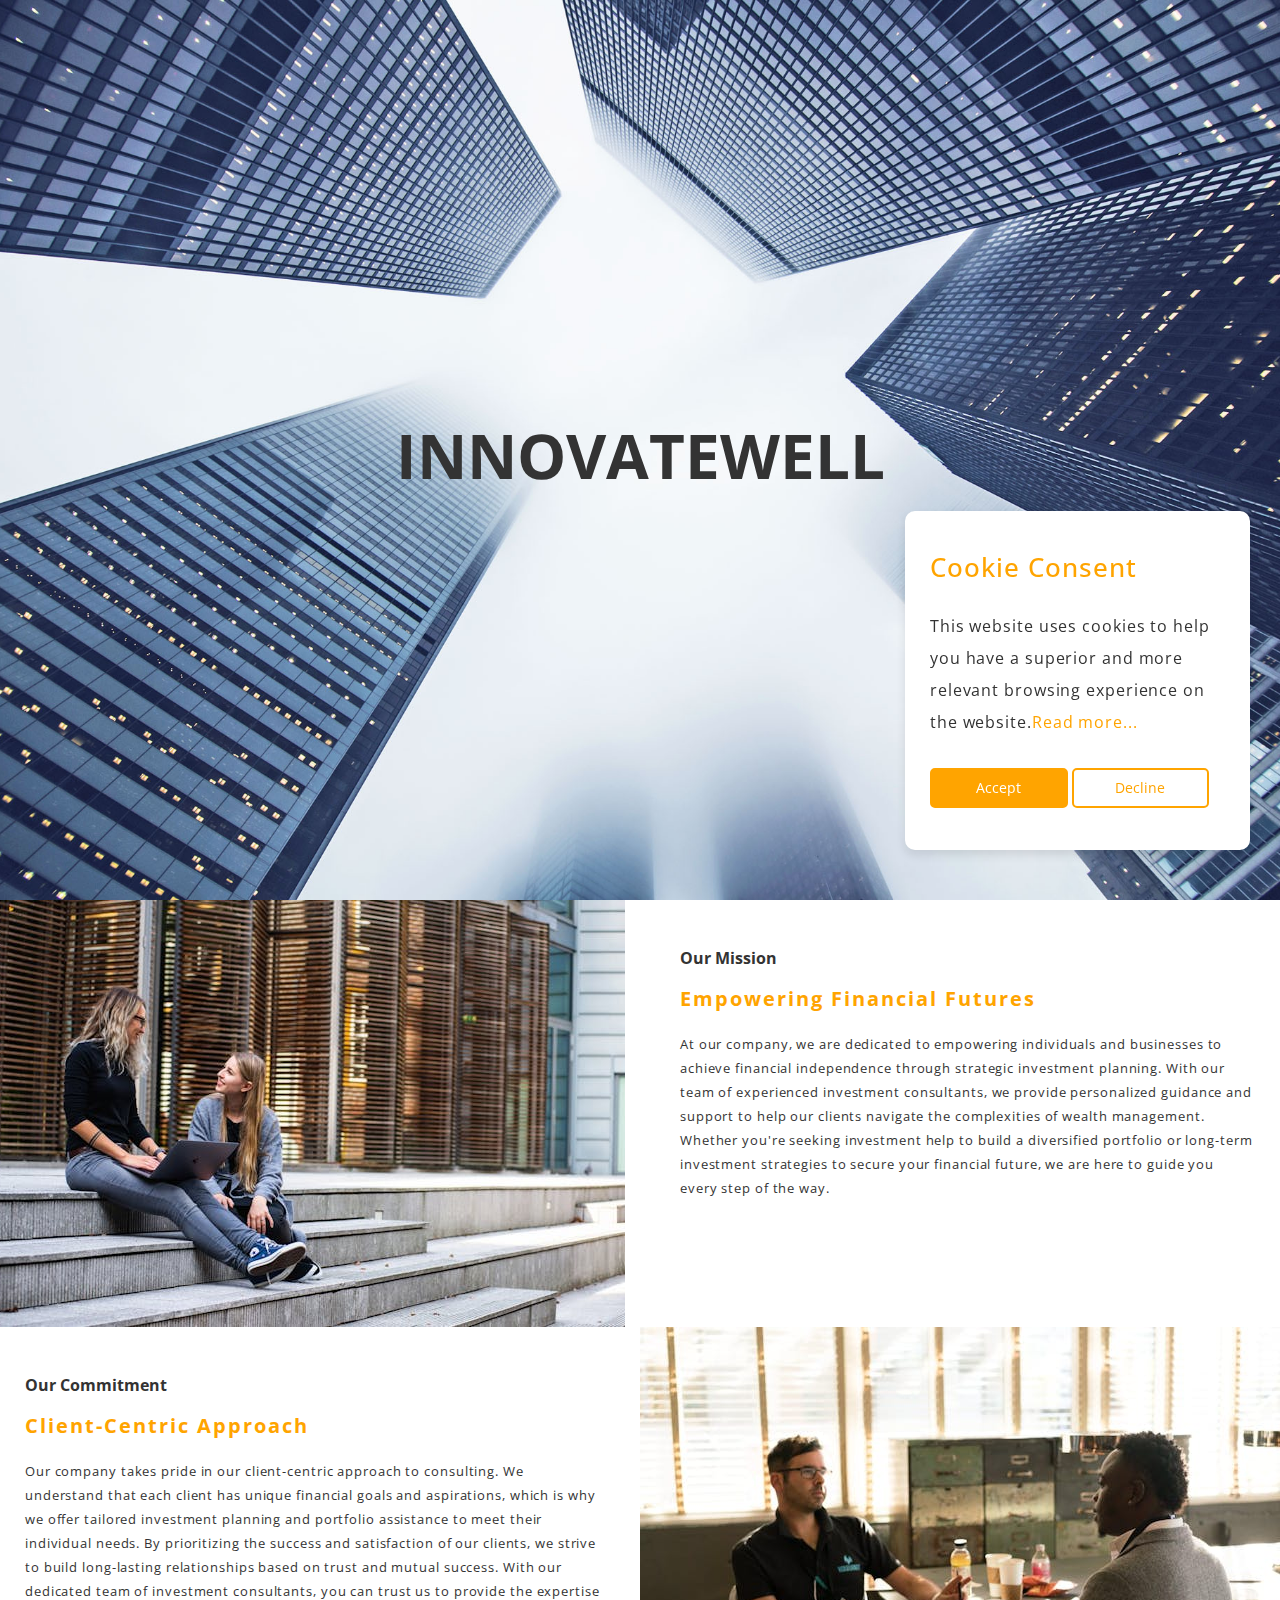
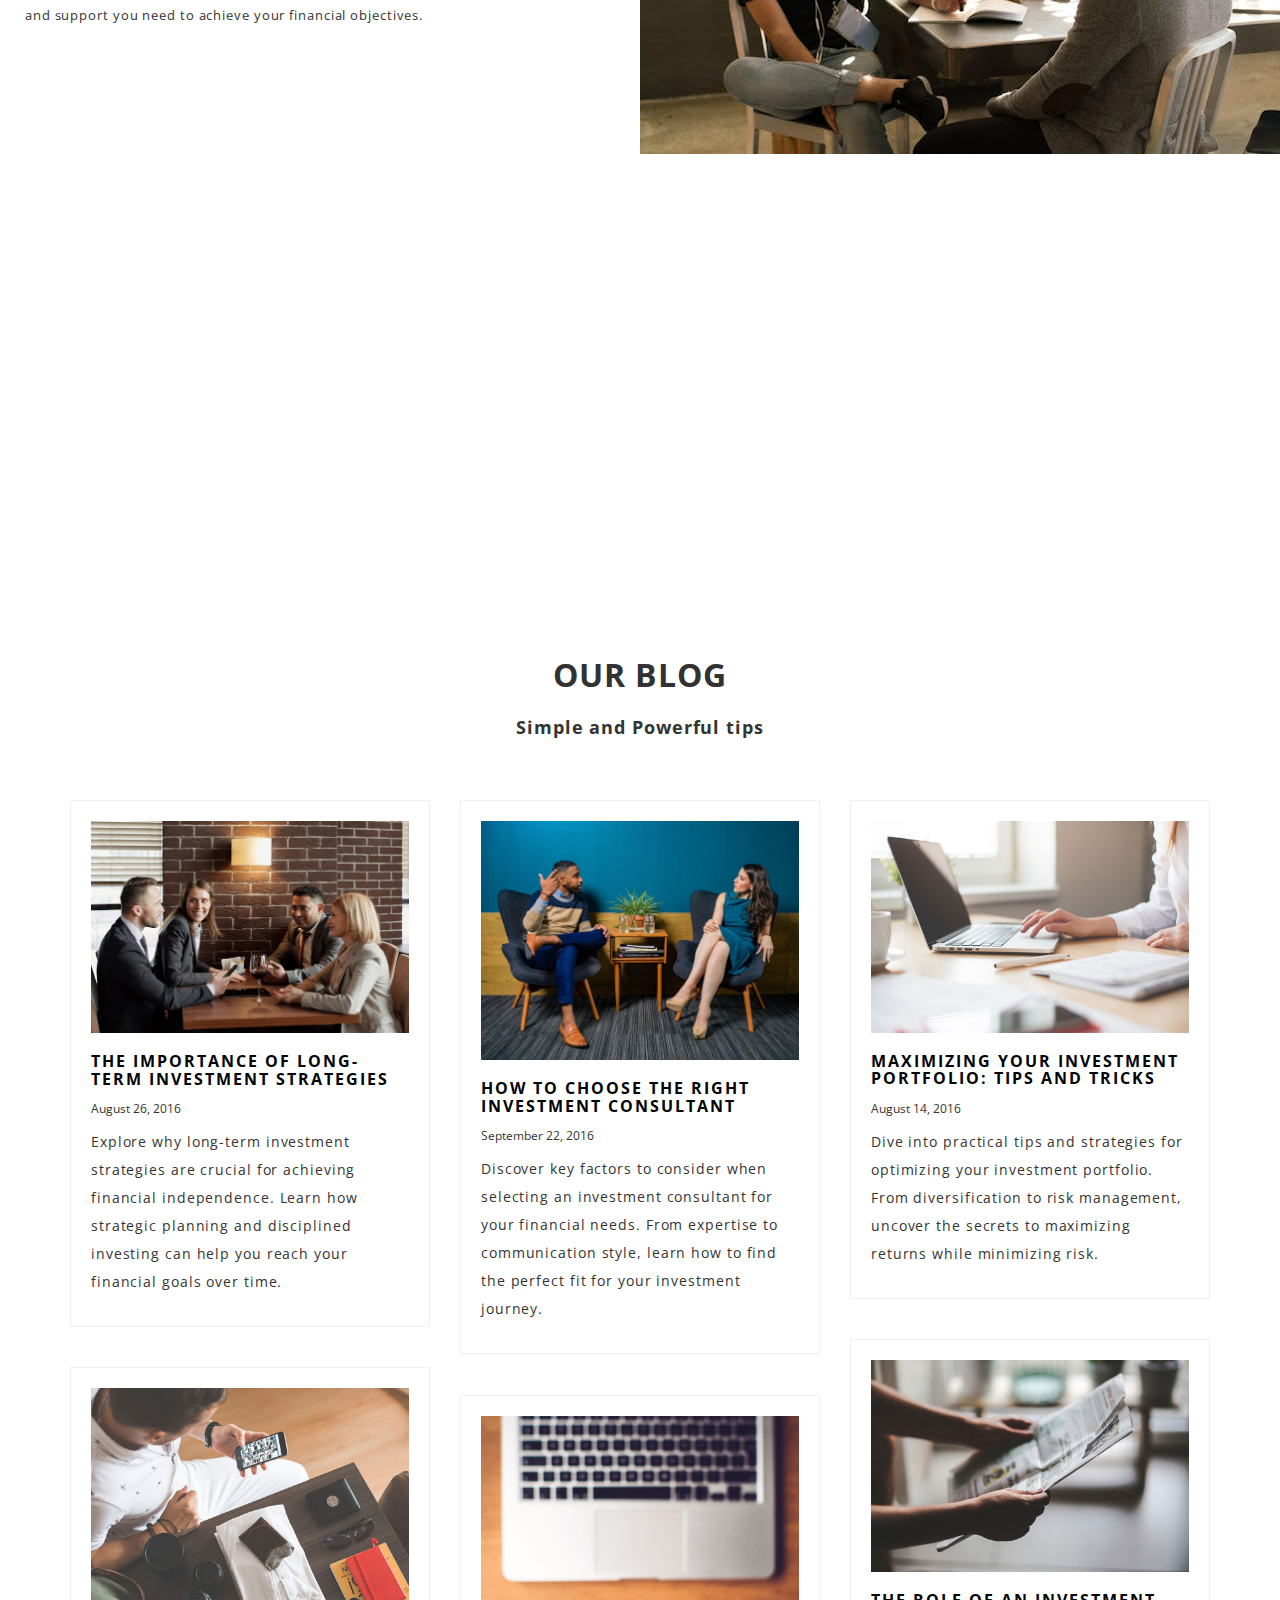
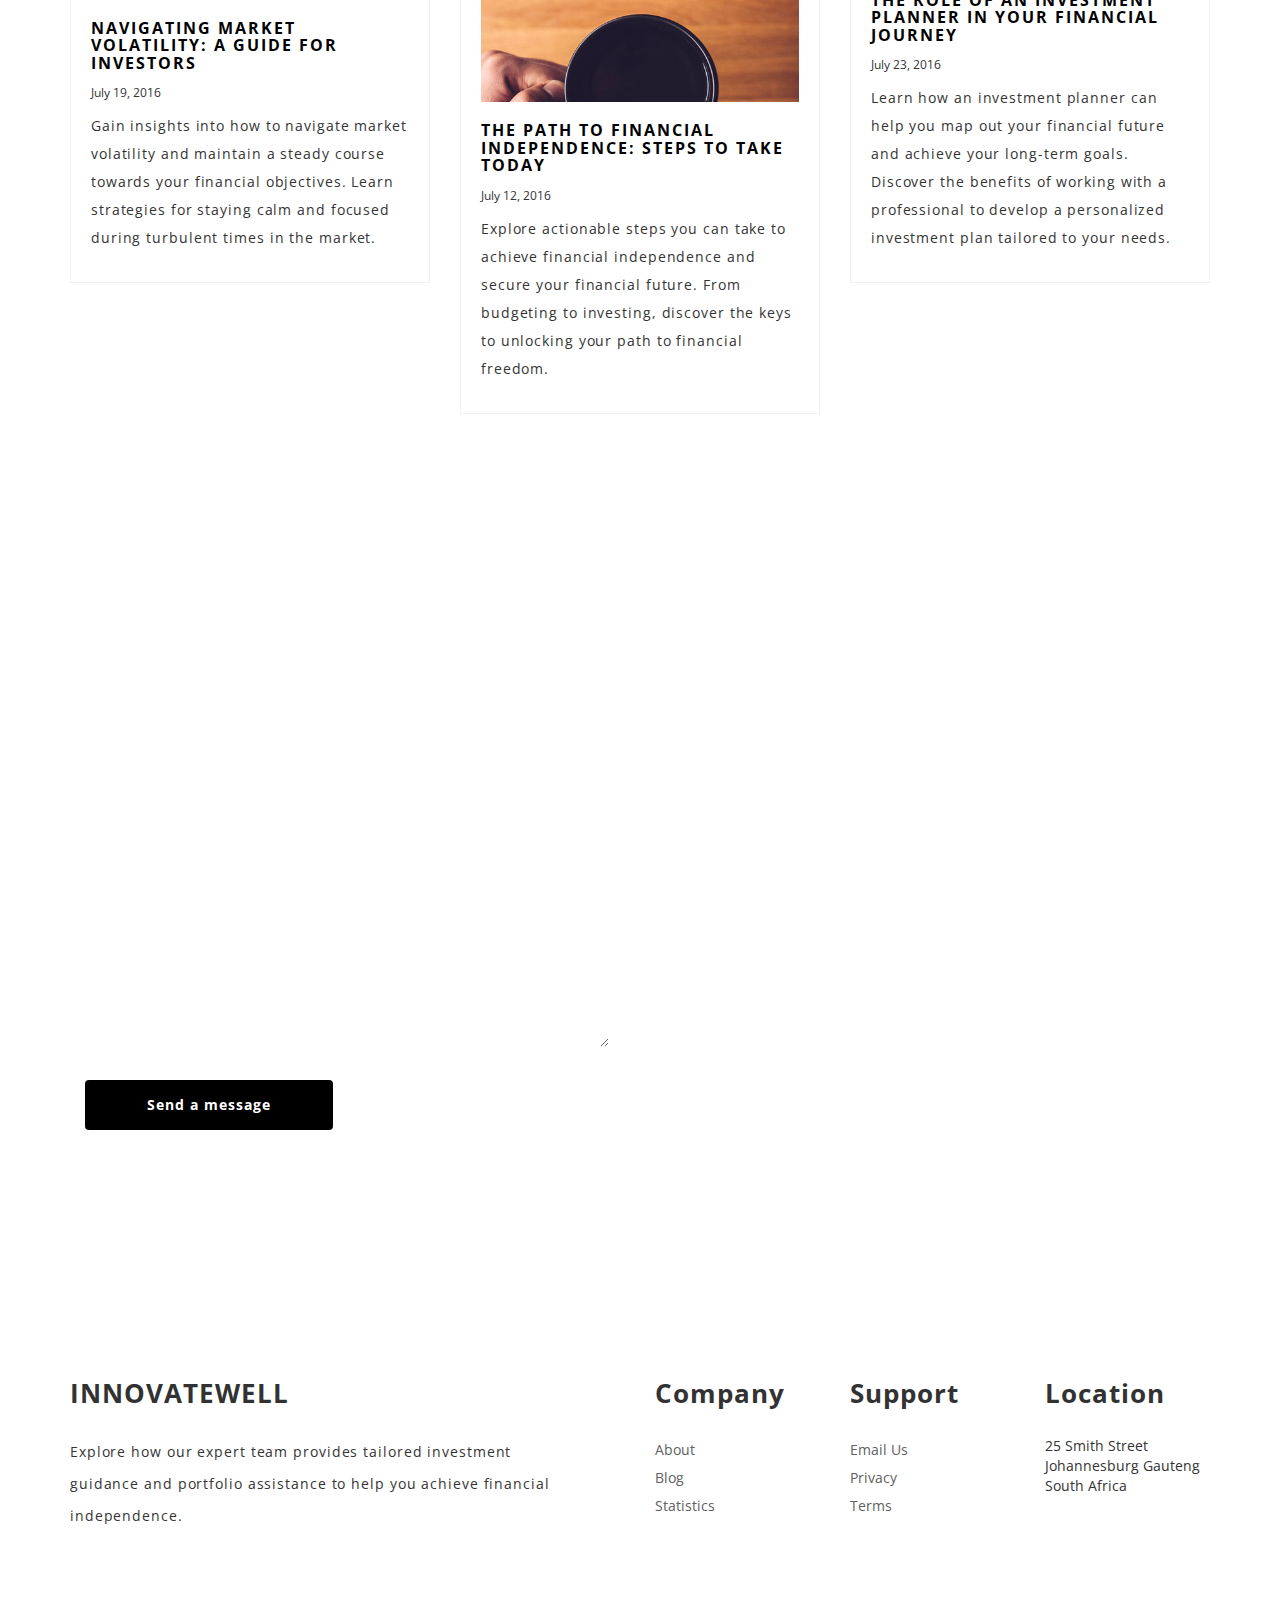
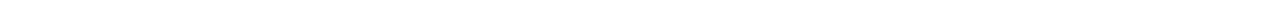
<file: index.html>
<!DOCTYPE html>
<html lang="en">
<head>

	<meta charset="utf-8">
	<title>Innovatewell</title>

	<meta http-equiv="X-UA-Compatible" content="IE=Edge">
	<meta name="viewport" content="width=device-width, initial-scale=1">
	<meta name="keywords" content="">
	<meta name="description" content="">

    <link rel="shortcut icon" href="images/logo.png">

	<link rel="stylesheet" href="css/bootstrap.min.css">
	<link rel="stylesheet" href="css/animate.min.css">
	<link rel="stylesheet" href="css/font-awesome.min.css">
   	<link rel="stylesheet" href="css/owl.theme.css">
	<link rel="stylesheet" href="css/owl.carousel.css">
	<link rel="stylesheet" href="css/style.css">
	<link href='https://fonts.googleapis.com/css?family=Open+Sans:400,700' rel='stylesheet' type='text/css'>
	
</head>
<body data-spy="scroll" data-target=".navbar-collapse" data-offset="50">


<!-- Home section
================================================== -->
<section id="home" class="parallax-section">
	<div class="container">
		<div class="row">

			<div class="col-md-12 col-sm-12">
				<h1 class="wow fadeInDown">INNOVATEWELL</h1>
			</div>

		</div>
	</div>		
</section>


<!-- Navigation section
================================================== -->
<section class="navbar navbar-default navbar-fixed-top sticky-navigation" role="navigation">
	<div class="container">

		<div class="navbar-header">
			<button class="navbar-toggle" data-toggle="collapse" data-target=".navbar-collapse">
				<span class="icon icon-bar"></span>
				<span class="icon icon-bar"></span>
				<span class="icon icon-bar"></span>
			</button>
			<a href="index.html" class="navbar-brand">INNOVATEWELL</a>
		</div>
		<div class="collapse navbar-collapse">
			<ul class="nav navbar-nav navbar-right main-navigation">
				<li><a href="index.html" class="smoothScroll">HOME</a></li>
				<li><a href="#about" class="smoothScroll">ABOUT</a></li>
                <li><a href="#counter" class="smoothScroll">STATISTICS</a></li>
				<li><a href="#blog" class="smoothScroll">BLOG</a></li>
				<li><a href="#contact" class="smoothScroll">CONTACT</a></li>
			</ul>
		</div>

	</div>
</section>


<!-- about section
================================================== -->
<section id="about" class="paralla-section">
	<div class="container">
		<div class="row">
        
			<div class="col-md-6 col-sm-12">
				<img src="images/about-img-1.jpg" class="img-responsive" alt="about img 1">
			</div>
            
			<div class="col-md-6 col-sm-12">
				<div class="about-des">
					<h4>Our Mission</h4>
					<h3>Empowering Financial Futures</h3>
					<p>At our company, we are dedicated to empowering individuals and businesses to achieve financial independence through strategic investment planning. With our team of experienced investment consultants, we provide personalized guidance and support to help our clients navigate the complexities of wealth management. Whether you're seeking investment help to build a diversified portfolio or long-term investment strategies to secure your financial future, we are here to guide you every step of the way.</p>
				</div>
			</div>

		</div>
        
        <div class="row">
			
			<div class="col-md-6 col-sm-12">
				<div class="about-des">
					<h4>Our Commitment</h4>
					<h3>Client-Centric Approach</h3>
					<p>Our company takes pride in our client-centric approach to consulting. We understand that each client has unique financial goals and aspirations, which is why we offer tailored investment planning and portfolio assistance to meet their individual needs. By prioritizing the success and satisfaction of our clients, we strive to build long-lasting relationships based on trust and mutual success. With our dedicated team of investment consultants, you can trust us to provide the expertise and support you need to achieve your financial objectives.</p>
				</div>
			</div>
            
            <div class="col-md-6 col-sm-12">
				<img src="images/about-img-2.jpg" class="img-responsive" alt="about img 2">
			</div>

		</div>
	</div>
</section>

<!-- Counter section
================================================== -->
<section id="counter" class="paralla-section">
	<div class="container">
		<div class="row">

			<div class="col-md-3 col-sm-3 counter-item">	
				<h3 class="counter-number" data-from="1" data-to="256" data-speed="1000"></h3>
				<span class="counter-text">CUSTOMERS</span>
            </div> 
            <div class="col-md-3 col-sm-3 counter-item">	
				<h3 class="counter-number" data-from="1" data-to="512" data-speed="2000"></h3>
				<span class="counter-text">CONSULTANTS</span>
            </div>   
            <div class="col-md-3 col-sm-3 counter-item">	
				<h3 class="counter-number" data-from="1" data-to="1024" data-speed="3000"></h3>
				<span class="counter-text">AWESOME PROJECTS</span>
            </div> 
             <div class="col-md-3 col-sm-3 counter-item">
				<h3 class="counter-number" data-from="1" data-to="2048" data-speed="4000"></h3>
				<span class="counter-text">DESIGNERS</span>
            </div> 
              

		</div>
	</div>
</section>


<!-- blog section
================================================== -->
<section id="blog" class="paralla-section">
	<div class="container">
		<div class="row">

			<h2>OUR BLOG</h2>
			<h4>Simple and Powerful tips</h4>

			<div class="blog-masonry masonry-true">

				<div class="post-masonry col-md-4 col-sm-6 wow fadeInUp">
					<div class="blog-wrapper">
						<img src="images/blog-img-1.jpg" class="img-responsive" alt="blog img">
						<h3><a href="#">THE IMPORTANCE OF LONG-TERM INVESTMENT STRATEGIES</a></h3>
						<small>August 26, 2016</small>
						<p>Explore why long-term investment strategies are crucial for achieving financial independence. Learn how strategic planning and disciplined investing can help you reach your financial goals over time.</p>
					</div>
				</div>
				<div class="post-masonry col-md-4 col-sm-6 wow fadeInUp" data-wow-delay="0.2s">
					<div class="blog-wrapper">
						<img src="images/blog-img-2.jpg" class="img-responsive" alt="blog img">
						<h3><a href="#">HOW TO CHOOSE THE RIGHT INVESTMENT CONSULTANT</a></h3>
						<small>September 22, 2016</small>
						<p>Discover key factors to consider when selecting an investment consultant for your financial needs. From expertise to communication style, learn how to find the perfect fit for your investment journey.</p>
					</div>
				</div>
				<div class="post-masonry col-md-4 col-sm-6 wow fadeInUp" data-wow-delay="0.4s">
					<div class="blog-wrapper">
						<img src="images/blog-img-3.jpg" class="img-responsive" alt="blog img">
						<h3><a href="#">MAXIMIZING YOUR INVESTMENT PORTFOLIO: TIPS AND TRICKS</a></h3>
						<small>August 14, 2016</small>
						<p>Dive into practical tips and strategies for optimizing your investment portfolio. From diversification to risk management, uncover the secrets to maximizing returns while minimizing risk.</p>
					</div>
				</div>
				<div class="post-masonry col-md-4 col-sm-6 wow fadeInUp" data-wow-delay="0.6s">
					<div class="blog-wrapper">
						<img src="images/blog-img-4.jpg" class="img-responsive" alt="blog img">
						<h3><a href="#">THE ROLE OF AN INVESTMENT PLANNER IN YOUR FINANCIAL JOURNEY</a></h3>
						<small>July 23, 2016</small>
						<p>Learn how an investment planner can help you map out your financial future and achieve your long-term goals. Discover the benefits of working with a professional to develop a personalized investment plan tailored to your needs.</p>
					</div>
				</div>
				<div class="post-masonry col-md-4 col-sm-6 wow fadeInUp" data-wow-delay="0.8s">
					<div class="blog-wrapper">
						<img src="images/blog-img-5.jpg" class="img-responsive" alt="blog img">
						<h3><a href="#">NAVIGATING MARKET VOLATILITY: A GUIDE FOR INVESTORS</a></h3>
						<small>July 19, 2016</small>
						<p>Gain insights into how to navigate market volatility and maintain a steady course towards your financial objectives. Learn strategies for staying calm and focused during turbulent times in the market.</p>
					</div>
				</div>
				<div class="post-masonry col-md-4 col-sm-6 wow fadeInUp" data-wow-delay="1.0s">
					<div class="blog-wrapper">
						<img src="images/blog-img-6.jpg" class="img-responsive" alt="blog img">
						<h3><a href="#">THE PATH TO FINANCIAL INDEPENDENCE: STEPS TO TAKE TODAY</a></h3>
						<small>July 12, 2016</small>
						<p>Explore actionable steps you can take to achieve financial independence and secure your financial future. From budgeting to investing, discover the keys to unlocking your path to financial freedom.</p>
					</div>
				</div>

			</div>

		</div>
	</div>
</section>


<!-- Contact section
================================================== -->
<section id="contact" class="parallax-section">
	<div class="container">
		<div class="row">

			<!-- Contact form section
			================================================== -->
			<div class="col-md-6 col-sm-6 wow fadeInDown" data-wow-delay="0.6s">
				<form action="#" method="post">
					<div class="col-md-12 col-sm-12">
						<input type="text" class="form-control" placeholder="Name" name="name" id="name">
						<input type="email" class="form-control" placeholder="Email" name="email" id="email">
                        <div style="color: red; margin-bottom: 22px;" id="result"></div>
                        <input type="text" class="form-control" placeholder="Subject" name="subject">
                        <textarea name="message" rows="8" class="form-control" id="message" placeholder="Message" message="message"></textarea>
					</div>
					<div class="col-md-6 col-sm-6">
						<input onclick="sendForm()" name="submit" type="submit" class="form-control" id="submit" value="Send a message">
					</div>
				</form>
			</div>

			<!-- Contact detail section
			================================================== -->
			<div style="height: 450px;" class="col-md-6 col-sm-6 wow fadeInUp" data-wow-delay="0.9s">
                <iframe src="https://www.google.com/maps/embed?pb=!1m18!1m12!1m3!1d7224.39486084543!2d28.04697558451313!3d-26.204102796017!2m3!1f0!2f0!3f0!3m2!1i1024!2i768!4f13.1!3m3!1m2!1s0x1e950c68537e886b%3A0x591626600dfd00f4!2sYour%20Location%2C%20South%20Africa!5e0!3m2!1sen!2sus!4v1679777641801!5m2!1sen!2sus" class="map-iframe" width="100%" height="400" style="border:0; height: 100%;" allowfullscreen="" loading="lazy"></iframe>
			</div>

		</div>
	</div>
</section>


<!-- Footer section
================================================== -->
<footer>
	<div class="container">
		<div class="row">

			<div class="col-md-6 col-sm-6 wow fadeInUp" data-wow-delay="0.3s">
				<h2>INNOVATEWELL</h2>
				<p>Explore how our expert team provides tailored investment guidance and portfolio assistance to help you achieve financial independence.</p>
			</div>
			<div class="link-list col-md-2 col-sm-2 wow fadeInUp" data-wow-delay="0.6s">
				<h2>Company</h2>
				<a href="#">About</a>
                <a href="#">Blog</a>
				<a href="#counter">Statistics</a>
			</div>
			<div class="link-list col-md-2 col-sm-2 wow fadeInUp" data-wow-delay="0.6s">
				<h2>Support</h2>
				<a href="#contact">Email Us</a>
				<a href="privacy-policy.html">Privacy</a>
				<a href="terms-of-use.html">Terms</a>
			</div>
			<div class="col-md-2 col-sm-2 wow fadeInUp" data-wow-delay="0.9s">
				<h2>Location</h2>
				<span>25 Smith Street</span>
				<span>Johannesburg</span>
				<span>Gauteng</span>
				<span>South Africa</span>
			<div>

		</div>
	</div>
</footer>

<!-- Cookie banner -->
<div class="cookie-wrapper show">
    <header>
        <i class="bx bx-cookie"></i>
        <h2>Cookie Consent</h2>
    </header>

    <div class="data">
        <p>This website uses cookies to help you have a superior and more relevant browsing experience on the website.<a href="#">Read more...</a></p>
    </div>

    <div class="buttons">
        <button class="cookie-button" id="acceptBtn">Accept</button>
        <button class="cookie-button" id="declineBtn">Decline</button>
    </div>
</div>
<!-- End Cookie banner -->

<!-- Javascript 
================================================== -->
<script src="js/jquery.js"></script>
<script src="js/bootstrap.min.js"></script>
<script src="js/smoothscroll.js"></script>
<script src="js/jquery.nav.js"></script>
<script src="js/jquery.parallax.js"></script>
<script src="js/owl.carousel.min.js"></script>
<script src="js/isotope.min.js"></script>
<script src="js/wow.min.js"></script>
<script src="js/counter.js"></script>
<script src="js/custom.js"></script>
<script src="js/cookiebanner.js"></script>
<script src="js/contact-form.js"></script>

</body>
</html>
</file>
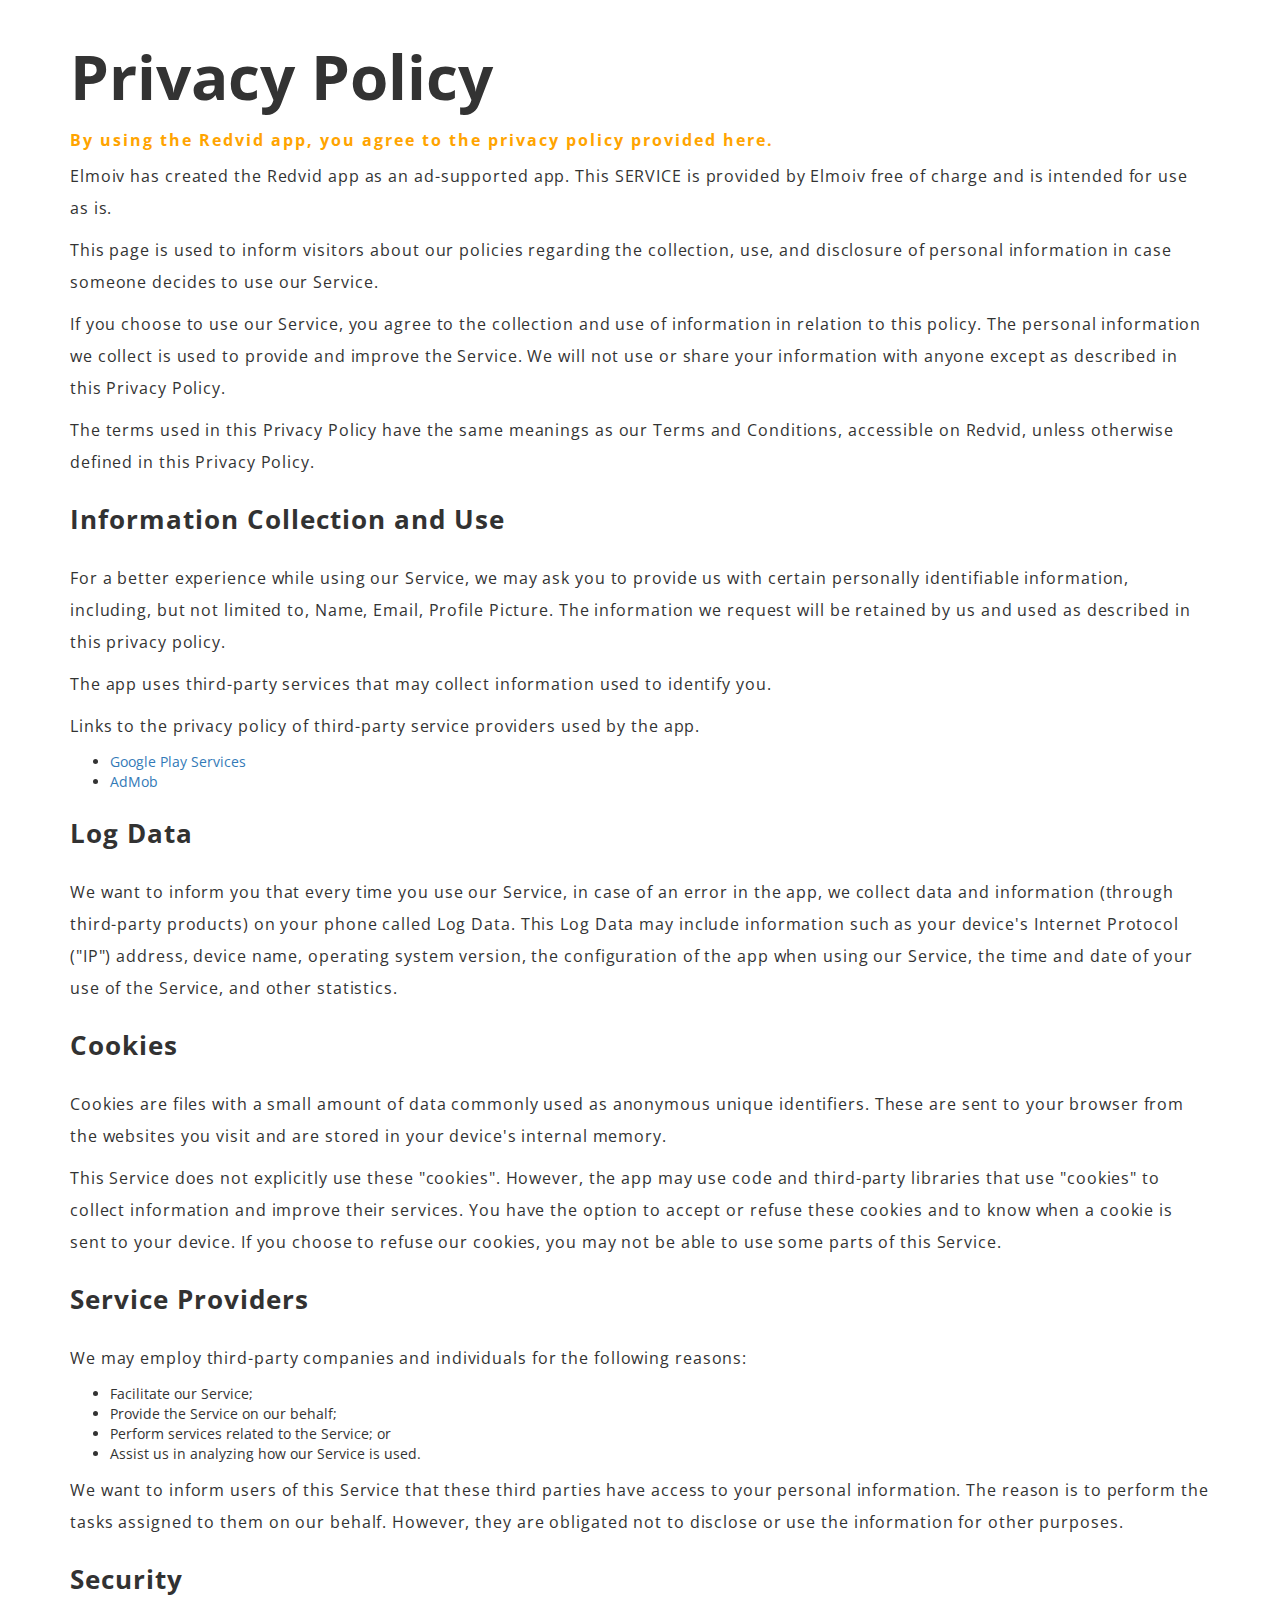
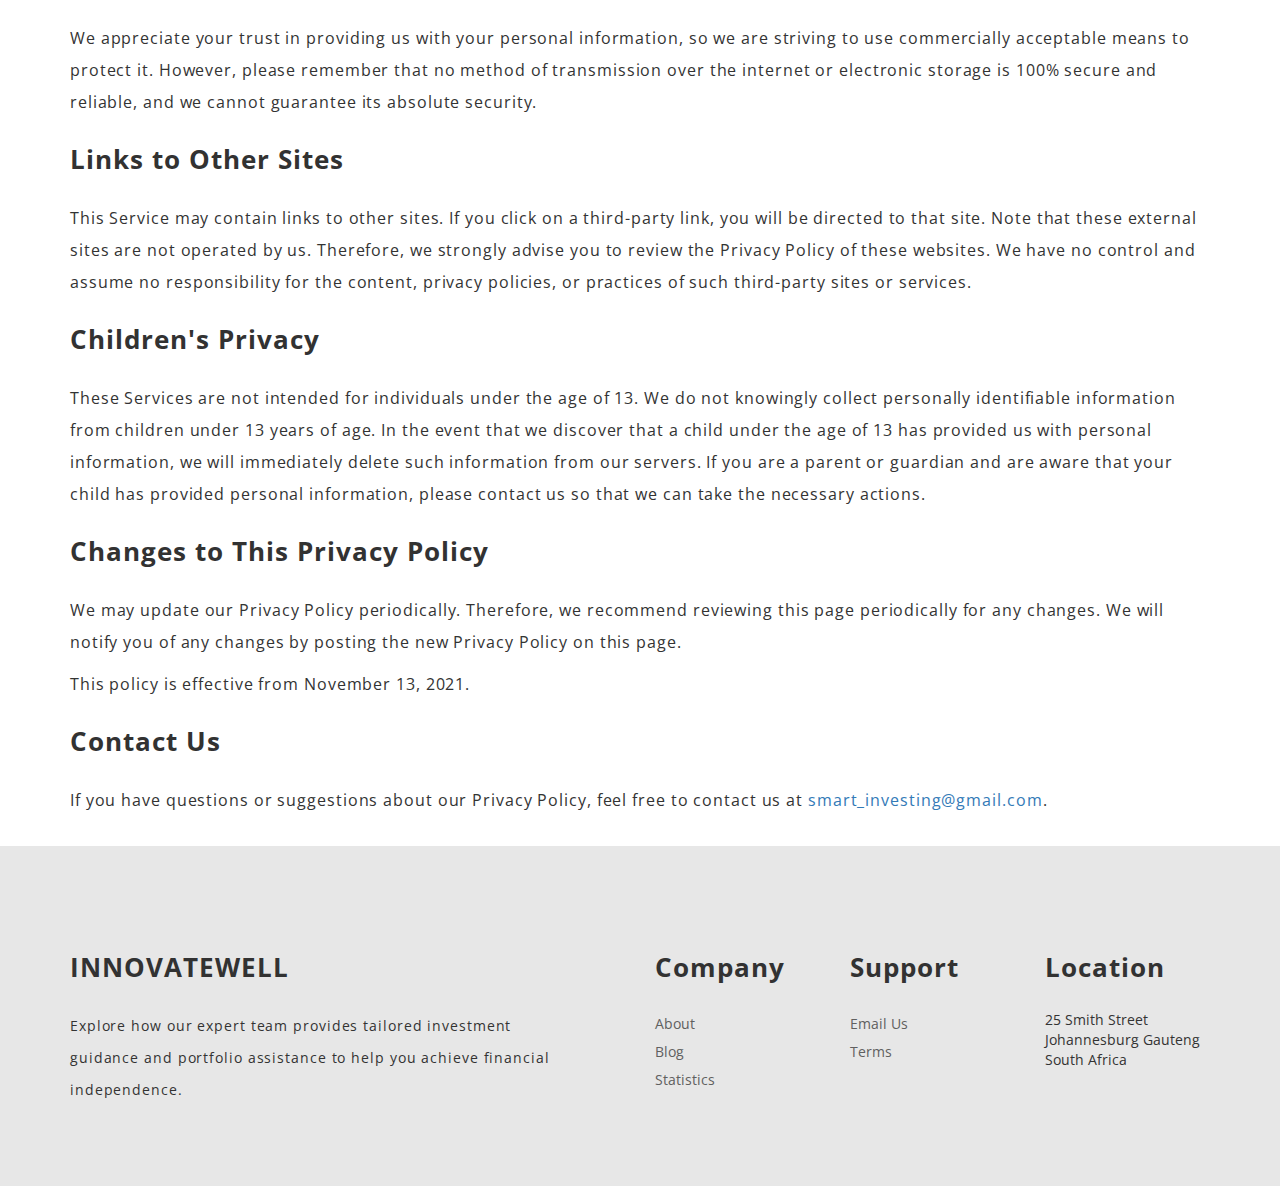
<file: privacy-policy.html>
<!DOCTYPE html>
<html dir="auto" lang="en">
    <head>

        <meta charset="utf-8">
        <title>Innovatewell</title>
    
        <meta http-equiv="X-UA-Compatible" content="IE=Edge">
        <meta name="viewport" content="width=device-width, initial-scale=1">
        <meta name="keywords" content="">
        <meta name="description" content="">

        <link rel="shortcut icon" href="images/logo.png">

    
        <link rel="stylesheet" href="css/bootstrap.min.css">
        <link rel="stylesheet" href="css/animate.min.css">
        <link rel="stylesheet" href="css/font-awesome.min.css">
        <link rel="stylesheet" href="css/owl.theme.css">
        <link rel="stylesheet" href="css/owl.carousel.css">
        <link rel="stylesheet" href="css/style.css">
        <link href='https://fonts.googleapis.com/css?family=Open+Sans:400,700' rel='stylesheet' type='text/css'>
        
    </head>
    <body>
        <!-- Navigation section
        ================================================== -->
        <section class="navbar navbar-default navbar-fixed-top sticky-navigation" role="navigation">
            <div class="container">

                <div class="navbar-header">
                    <button class="navbar-toggle" data-toggle="collapse" data-target=".navbar-collapse">
                        <span class="icon icon-bar"></span>
                        <span class="icon icon-bar"></span>
                        <span class="icon icon-bar"></span>
                    </button>
                    <a href="index.html" class="navbar-brand">INNOVATEWELL</a>
                </div>
                <div class="collapse navbar-collapse">
                    <ul class="nav navbar-nav navbar-right main-navigation">
                        <li><a href="index.html" class="smoothScroll">HOME</a></li>
                        <li><a href="#about" class="smoothScroll">ABOUT</a></li>
                        <li><a href="#testimonial" class="smoothScroll">TESTIMONIALS</a></li>
                        <li><a href="#blog" class="smoothScroll">BLOG</a></li>
                        <li><a href="#contact" class="smoothScroll">CONTACT</a></li>
                    </ul>
                </div>

            </div>
        </section>
        <main>
            <article class="container">
                <div class="page__content" style="padding: 20px 0px;">
                    <h1 class="page__title">Privacy Policy</h1>
                    <h3 id="by-using-the-redvid-app-you-agree-to-the-privacy-policy-given-here">By using the Redvid app, you agree to the privacy policy provided here.</h3>
                    <p>Elmoiv has created the Redvid app as an ad-supported app. This SERVICE is provided by Elmoiv free of charge and is intended for use as is.</p>
                    <p>This page is used to inform visitors about our policies regarding the collection, use, and disclosure of personal information in case someone decides to use our Service.</p>
                    <p>If you choose to use our Service, you agree to the collection and use of information in relation to this policy. The personal information we collect is used to provide and improve the Service. We will not use or share your information with anyone except as described in this Privacy Policy.</p>
                    <p>The terms used in this Privacy Policy have the same meanings as our Terms and Conditions, accessible on Redvid, unless otherwise defined in this Privacy Policy.</p>
                    <h2 id="information-collection-and-use">Information Collection and Use</h2>
                    <p>For a better experience while using our Service, we may ask you to provide us with certain personally identifiable information, including, but not limited to, Name, Email, Profile Picture. The information we request will be retained by us and used as described in this privacy policy.</p>
                    <p>The app uses third-party services that may collect information used to identify you.</p>
                    <p>Links to the privacy policy of third-party service providers used by the app.</p>
                    <ul>
                        <li><a href="https://www.google.com/policies/privacy/">Google Play Services</a></li>
                        <li><a href="https://support.google.com/admob/answer/6128543?hl=en">AdMob</a></li>
                    </ul>
                    <h2 id="log-data">Log Data</h2>
                    <p>We want to inform you that every time you use our Service, in case of an error in the app, we collect data and information (through third-party products) on your phone called Log Data. This Log Data may include information such as your device's Internet Protocol ("IP") address, device name, operating system version, the configuration of the app when using our Service, the time and date of your use of the Service, and other statistics.</p>
                    <h2 id="cookies">Cookies</h2>
                    <p>Cookies are files with a small amount of data commonly used as anonymous unique identifiers. These are sent to your browser from the websites you visit and are stored in your device's internal memory.</p>
                    <p>This Service does not explicitly use these "cookies". However, the app may use code and third-party libraries that use "cookies" to collect information and improve their services. You have the option to accept or refuse these cookies and to know when a cookie is sent to your device. If you choose to refuse our cookies, you may not be able to use some parts of this Service.</p>
                    <h2 id="service-providers">Service Providers</h2>
                    <p>We may employ third-party companies and individuals for the following reasons:</p>
                    <ul>
                        <li>Facilitate our Service;</li>
                        <li>Provide the Service on our behalf;</li>
                        <li>Perform services related to the Service; or</li>
                        <li>Assist us in analyzing how our Service is used.</li>
                    </ul>
                    <p>We want to inform users of this Service that these third parties have access to your personal information. The reason is to perform the tasks assigned to them on our behalf. However, they are obligated not to disclose or use the information for other purposes.</p>
                    <h2 id="security">Security</h2>
                    <p>We appreciate your trust in providing us with your personal information, so we are striving to use commercially acceptable means to protect it. However, please remember that no method of transmission over the internet or electronic storage is 100% secure and reliable, and we cannot guarantee its absolute security.</p>
                    <h2 id="links-to-other-sites">Links to Other Sites</h2>
                    <p>This Service may contain links to other sites. If you click on a third-party link, you will be directed to that site. Note that these external sites are not operated by us. Therefore, we strongly advise you to review the Privacy Policy of these websites. We have no control and assume no responsibility for the content, privacy policies, or practices of such third-party sites or services.</p>
                    <h2 id="childrens-privacy">Children's Privacy</h2>
                    <p>These Services are not intended for individuals under the age of 13. We do not knowingly collect personally identifiable information from children under 13 years of age. In the event that we discover that a child under the age of 13 has provided us with personal information, we will immediately delete such information from our servers. If you are a parent or guardian and are aware that your child has provided personal information, please contact us so that we can take the necessary actions.</p>
                    <h2 id="changes-to-this-privacy-policy">Changes to This Privacy Policy</h2>
                    <p>We may update our Privacy Policy periodically. Therefore, we recommend reviewing this page periodically for any changes. We will notify you of any changes by posting the new Privacy Policy on this page.</p>
                    <p>This policy is effective from November 13, 2021.</p>
                    <h2 id="contact-us">Contact Us</h2>
                    <p>If you have questions or suggestions about our Privacy Policy, feel free to contact us at <a href="mailto:smart_investing@gmail.com">smart_investing@gmail.com</a>.</p>
                </div>
            </article>
        </main>

        <!-- Footer section
        ================================================== -->
        <footer style="background: #e7e7e7;">
            <div class="container">
                <div class="row">

                    <div class="col-md-6 col-sm-6 wow fadeInUp" data-wow-delay="0.3s">
                        <h2>INNOVATEWELL</h2>
                        <p>Explore how our expert team provides tailored investment guidance and portfolio assistance to help you achieve financial independence.</p>
                    </div>
                    <div class="link-list col-md-2 col-sm-2 wow fadeInUp" data-wow-delay="0.6s">
                        <h2>Company</h2>
                        <a href="#">About</a>
                        <a href="#">Blog</a>
                        <a href="#counter">Statistics</a>
                    </div>
                    <div class="link-list col-md-2 col-sm-2 wow fadeInUp" data-wow-delay="0.6s">
                        <h2>Support</h2>
                        <a href="#contact">Email Us</a>
                        <a href="terms-of-use.html">Terms</a>
                    </div>
                    <div class="col-md-2 col-sm-2 wow fadeInUp" data-wow-delay="0.9s">
                        <h2>Location</h2>
                        <span>25 Smith Street</span>
                        <span>Johannesburg</span>
                        <span>Gauteng</span>
                        <span>South Africa</span>
                    <div>

                </div>
            </div>
        </footer>

        <!-- Javascript 
        ================================================== -->
        <script src="js/jquery.js"></script>
        <script src="js/bootstrap.min.js"></script>
        <script src="js/smoothscroll.js"></script>
        <script src="js/jquery.nav.js"></script>
        <script src="js/jquery.parallax.js"></script>
        <script src="js/owl.carousel.min.js"></script>
        <script src="js/isotope.min.js"></script>
        <script src="js/wow.min.js"></script>
        <script src="js/counter.js"></script>
        <script src="js/custom.js"></script>
        <script src="js/cookiebanner.js"></script>
        <script src="js/contact-form.js"></script>
    </body>
</html>
</file>
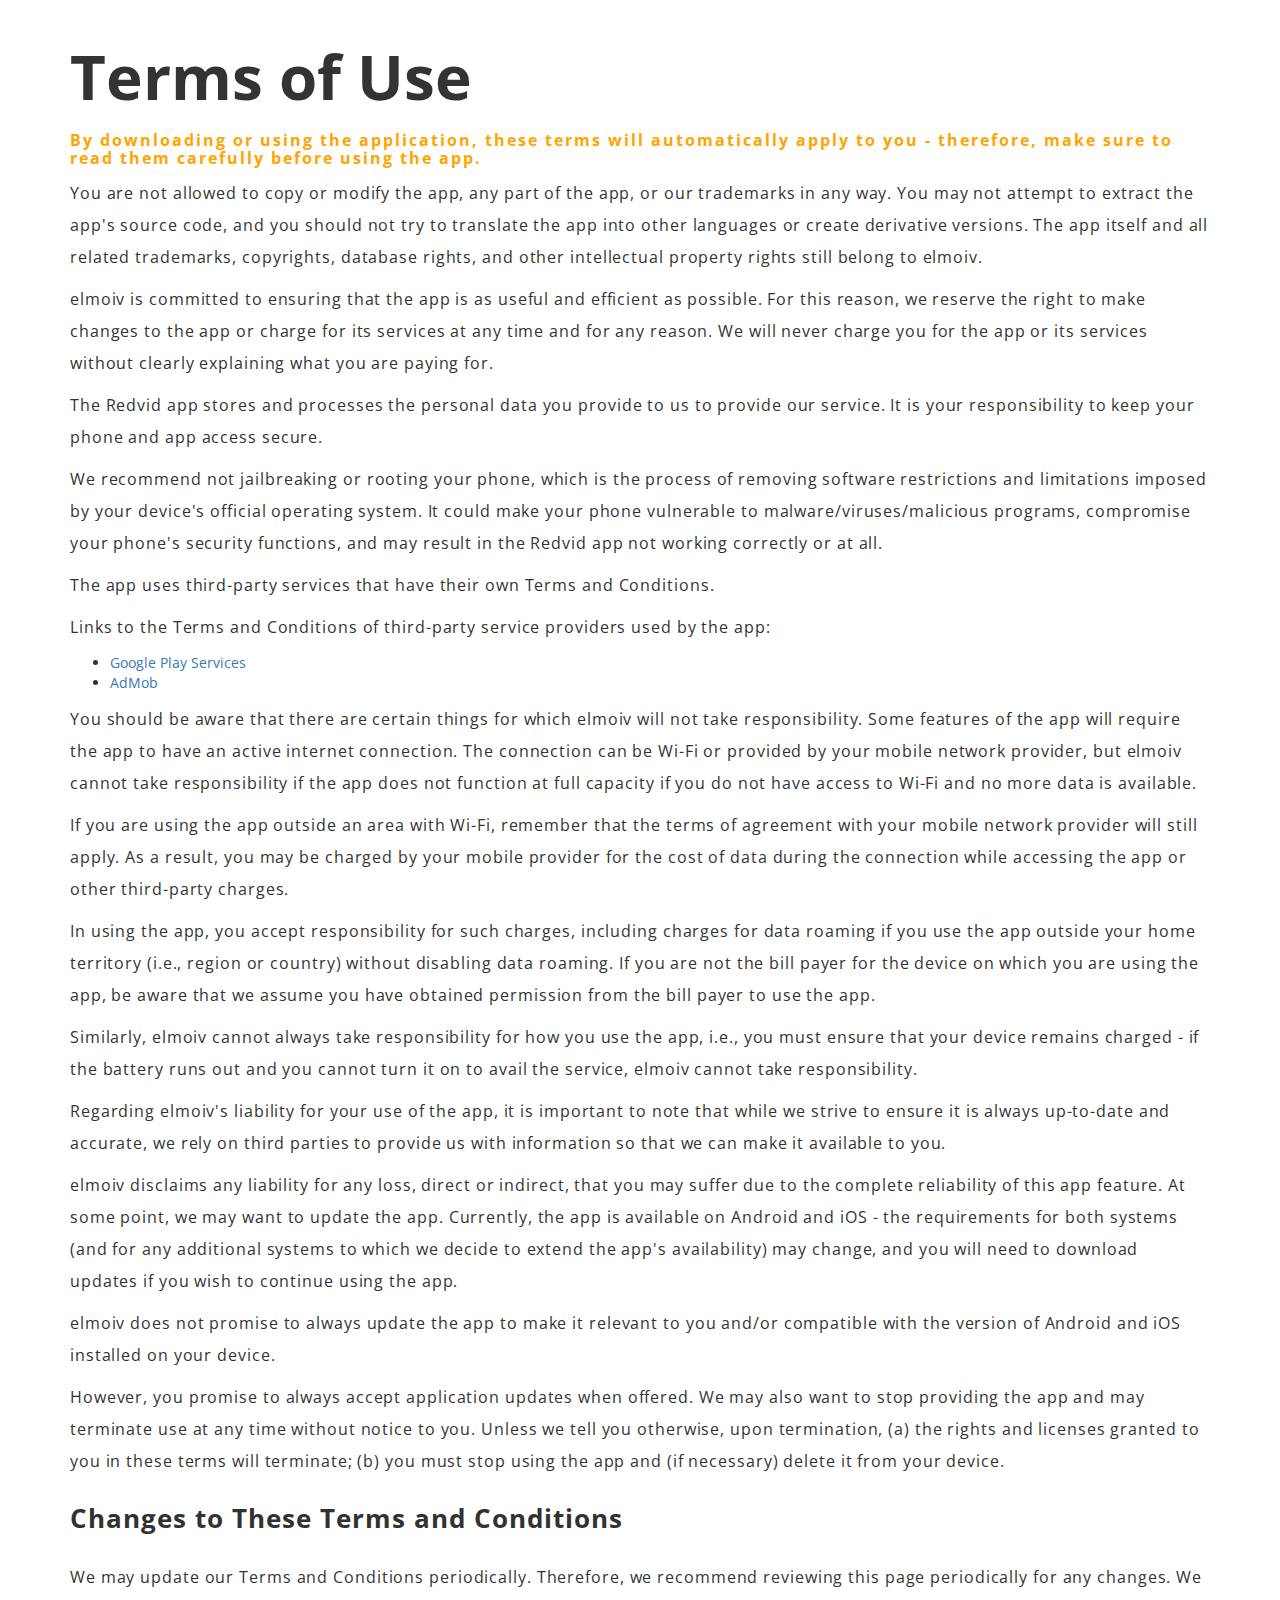
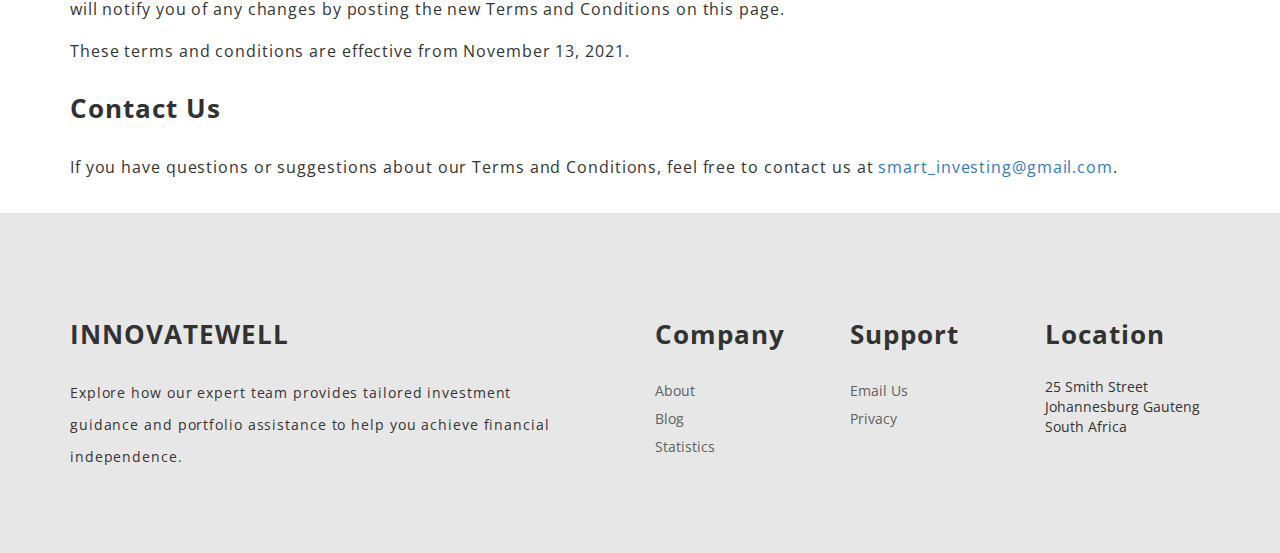
<file: terms-of-use.html>
<!DOCTYPE html>
<html dir="auto" lang="en">
    <head>

        <meta charset="utf-8">
        <title>Innovatewell</title>
    
        <meta http-equiv="X-UA-Compatible" content="IE=Edge">
        <meta name="viewport" content="width=device-width, initial-scale=1">
        <meta name="keywords" content="">
        <meta name="description" content="">
    
        <link rel="shortcut icon" href="images/logo.png">


        <link rel="stylesheet" href="css/bootstrap.min.css">
        <link rel="stylesheet" href="css/animate.min.css">
        <link rel="stylesheet" href="css/font-awesome.min.css">
        <link rel="stylesheet" href="css/owl.theme.css">
        <link rel="stylesheet" href="css/owl.carousel.css">
        <link rel="stylesheet" href="css/style.css">
        <link href='https://fonts.googleapis.com/css?family=Open+Sans:400,700' rel='stylesheet' type='text/css'>
        
    </head>
    <body>
        <!-- Navigation section
        ================================================== -->
        <section class="navbar navbar-default navbar-fixed-top sticky-navigation" role="navigation">
            <div class="container">

                <div class="navbar-header">
                    <button class="navbar-toggle" data-toggle="collapse" data-target=".navbar-collapse">
                        <span class="icon icon-bar"></span>
                        <span class="icon icon-bar"></span>
                        <span class="icon icon-bar"></span>
                    </button>
                    <a href="index.html" class="navbar-brand">INNOVATEWELL</a>
                </div>
                <div class="collapse navbar-collapse">
                    <ul class="nav navbar-nav navbar-right main-navigation">
                        <li><a href="index.html" class="smoothScroll">HOME</a></li>
                        <li><a href="#about" class="smoothScroll">ABOUT</a></li>
                        <li><a href="#testimonial" class="smoothScroll">TESTIMONIALS</a></li>
                        <li><a href="#blog" class="smoothScroll">BLOG</a></li>
                        <li><a href="#contact" class="smoothScroll">CONTACT</a></li>
                    </ul>
                </div>

            </div>
        </section>
        <main>
            <article class="container">
                <div class="page__content" style="padding: 20px 0px;">
                    <h1 class="page__title">Terms of Use</h1>
                    <h3 id="by-downloading-or-using-the-app-these-terms-will-automatically-apply-to-you--therefore-you-should-make-sure-that-you-read-them-carefully-before-using-the-app">By downloading or using the application, these terms will automatically apply to you - therefore, make sure to read them carefully before using the app.</h3>
                    <p>You are not allowed to copy or modify the app, any part of the app, or our trademarks in any way. You may not attempt to extract the app's source code, and you should not try to translate the app into other languages or create derivative versions. The app itself and all related trademarks, copyrights, database rights, and other intellectual property rights still belong to elmoiv.</p>
                    <p>elmoiv is committed to ensuring that the app is as useful and efficient as possible. For this reason, we reserve the right to make changes to the app or charge for its services at any time and for any reason. We will never charge you for the app or its services without clearly explaining what you are paying for.</p>
                    <p>The Redvid app stores and processes the personal data you provide to us to provide our service. It is your responsibility to keep your phone and app access secure.</p>
                    <p>We recommend not jailbreaking or rooting your phone, which is the process of removing software restrictions and limitations imposed by your device's official operating system. It could make your phone vulnerable to malware/viruses/malicious programs, compromise your phone's security functions, and may result in the Redvid app not working correctly or at all.</p>
                    <p>The app uses third-party services that have their own Terms and Conditions.</p>
                    <p>Links to the Terms and Conditions of third-party service providers used by the app:</p>
                    <ul>
                        <li><a href="https://www.google.com/policies/privacy/">Google Play Services</a></li>
                        <li><a href="https://support.google.com/admob/answer/6128543?hl=en">AdMob</a></li>
                    </ul>
                    <p>You should be aware that there are certain things for which elmoiv will not take responsibility. Some features of the app will require the app to have an active internet connection. The connection can be Wi-Fi or provided by your mobile network provider, but elmoiv cannot take responsibility if the app does not function at full capacity if you do not have access to Wi-Fi and no more data is available.</p>
                    <p>If you are using the app outside an area with Wi-Fi, remember that the terms of agreement with your mobile network provider will still apply. As a result, you may be charged by your mobile provider for the cost of data during the connection while accessing the app or other third-party charges.</p>
                    <p>In using the app, you accept responsibility for such charges, including charges for data roaming if you use the app outside your home territory (i.e., region or country) without disabling data roaming. If you are not the bill payer for the device on which you are using the app, be aware that we assume you have obtained permission from the bill payer to use the app.</p>
                    <p>Similarly, elmoiv cannot always take responsibility for how you use the app, i.e., you must ensure that your device remains charged - if the battery runs out and you cannot turn it on to avail the service, elmoiv cannot take responsibility.</p>
                    <p>Regarding elmoiv's liability for your use of the app, it is important to note that while we strive to ensure it is always up-to-date and accurate, we rely on third parties to provide us with information so that we can make it available to you.</p>
                    <p>elmoiv disclaims any liability for any loss, direct or indirect, that you may suffer due to the complete reliability of this app feature. At some point, we may want to update the app. Currently, the app is available on Android and iOS - the requirements for both systems (and for any additional systems to which we decide to extend the app's availability) may change, and you will need to download updates if you wish to continue using the app.</p>
                    <p>elmoiv does not promise to always update the app to make it relevant to you and/or compatible with the version of Android and iOS installed on your device.</p>
                    <p>However, you promise to always accept application updates when offered. We may also want to stop providing the app and may terminate use at any time without notice to you. Unless we tell you otherwise, upon termination, (a) the rights and licenses granted to you in these terms will terminate; (b) you must stop using the app and (if necessary) delete it from your device.</p>
                    <h2 id="changes-to-these-terms-and-conditions">Changes to These Terms and Conditions</h2>
                    <p>We may update our Terms and Conditions periodically. Therefore, we recommend reviewing this page periodically for any changes. We will notify you of any changes by posting the new Terms and Conditions on this page.</p>
                    <p>These terms and conditions are effective from November 13, 2021.</p>
                    <h2 id="contact-us">Contact Us</h2>
                    <p>If you have questions or suggestions about our Terms and Conditions, feel free to contact us at <a href="mailto:smart_investing@gmail.com">smart_investing@gmail.com</a>.</p>
                </div>
            </article>
        </main>

        <!-- Footer section
        ================================================== -->
        <footer style="background: #e7e7e7;">
            <div class="container">
                <div class="row">

                    <div class="col-md-6 col-sm-6 wow fadeInUp" data-wow-delay="0.3s">
                        <h2>INNOVATEWELL</h2>
                        <p>Explore how our expert team provides tailored investment guidance and portfolio assistance to help you achieve financial independence.</p>
                    </div>
                    <div class="link-list col-md-2 col-sm-2 wow fadeInUp" data-wow-delay="0.6s">
                        <h2>Company</h2>
                        <a href="#">About</a>
                        <a href="#">Blog</a>
                        <a href="#counter">Statistics</a>
                    </div>
                    <div class="link-list col-md-2 col-sm-2 wow fadeInUp" data-wow-delay="0.6s">
                        <h2>Support</h2>
                        <a href="#contact">Email Us</a>
                        <a href="privacy-policy.html">Privacy</a>
                    </div>
                    <div class="col-md-2 col-sm-2 wow fadeInUp" data-wow-delay="0.9s">
                        <h2>Location</h2>
                        <span>25 Smith Street</span>
                        <span>Johannesburg</span>
                        <span>Gauteng</span>
                        <span>South Africa</span>
                    <div>

                </div>
            </div>
        </footer>

        <!-- JAVASCRIPT FILES -->
        <script src="js/jquery.js"></script>
        <script src="js/bootstrap.min.js"></script>
        <script src="js/smoothscroll.js"></script>
        <script src="js/jquery.nav.js"></script>
        <script src="js/jquery.parallax.js"></script>
        <script src="js/owl.carousel.min.js"></script>
        <script src="js/isotope.min.js"></script>
        <script src="js/wow.min.js"></script>
        <script src="js/counter.js"></script>
        <script src="js/custom.js"></script>
        <script src="js/cookiebanner.js"></script>
        <script src="js/contact-form.js"></script>
  </body>
</html>
</file>
<file: css/style.css>
/* Body 
------------------------------------- */
body {
		background: #ffffff;
    font-family: 'Open Sans', sans-serif;
    font-weight: 400;
    position: relative;
}

html,body {
      width: 100%;
     overflow-x: hidden;
  }

.post-masonry img {
    width: 100%;
    display: block;
}

/* Typography
------------------------------------- */
h1,h2,h3,h4,h5 {
  font-weight: bold;
}

h1 {
  font-size: 62px;
  line-height: 72px;
}

h2 {
  color: #323232;
  font-size: 26px;
  line-height: 42px;
  letter-spacing: 1px;
  padding-bottom: 12px;
}

h3 {
  color: #ffa400;
  font-size: 16px;
  letter-spacing: 26px;
  letter-spacing: 2px;
}

h5 {
  color: #ffa400;
  line-height: 28px;
  letter-spacing: 2px;
}

p {
  font-size: 16px;
  letter-spacing: 0.9px;
  line-height: 32px;
}



/* All Section styles
------------------------------------- */
#testimonial, #blog, #counter, #contact {
   	padding-top: 120px;
  	padding-bottom: 120px;
}

#about h3 {
  	padding-bottom: 12px;
}

.parallax-section {
  	background-attachment: fixed !important;
  	background-size: cover !important;
}


/* navigation styles
/* ========================================== */
.navbar-default {
    background: #fff;
    border: none;
    box-shadow: 0px 2px 8px 0px rgba(50, 50, 50, 0.04);
    margin: 0 !important;
  }
.navbar-default .navbar-brand {
  font-size: 20px;
  font-weight: bold;
  margin: 0;
  }
.navbar-default li {
  margin: 15px 20px;
}
.navbar-default .navbar-nav li a {
    color: #303030;
    font-size: 12px;
    font-weight: bold;
    padding: 0px;
  }
.navbar-default .navbar-nav li a:hover {
    color: #ffa400;
  }
.navbar-default .navbar-nav > li > a:hover,
.navbar-default .navbar-nav > li > a:focus {
  color: #303030;
  background-color: transparent;
}
.navbar-default .navbar-nav > .active > a,
.navbar-default .navbar-nav > .active > a:hover,
.navbar-default .navbar-nav > .active > a:focus {
  color: #ffa400;
  background-color: transparent;
}
.navbar-default .navbar-toggle {
     border: none;
     padding-top: 12px;
  }
.navbar-default .navbar-toggle .icon-bar {
    background: #ffa400;
    border-color: transparent;
  }
.navbar-default .navbar-toggle:hover,
.navbar-default .navbar-toggle:focus { 
  background-color: transparent;
}



/* home section styles
/* ========================================== */
#home {
  background: url('../images/home-bg.jpg') 50% 0 repeat-y fixed;
  -webkit-background-size: cover;
  background-size: cover;
  background-position: center center;
  display: -webkit-box;
  display: -webkit-flex;
  display: -ms-flexbox;
  display: flex;
  -webkit-box-align: center;
  -webkit-align-items: center;
      -ms-flex-align: center;
          align-items: center;
  height: 100vh;
  text-align: center;
}

#home .btn-danger {
  background: #ffa400 !important;
  margin-right: 20px;
}

#home .btn-danger:hover {
  background: #ffc400 !important;
}

#home .btn {
  background: #000000;
  border-color: transparent;
  color: #ffffff;
  font-size: 12px;
  font-weight: bold;
  padding: 14px 52px;
  margin-top: 40px;
  transition: all 0.4s ease-in-out;
}

#home .btn:hover {
  background: #ffa400;
}


/* testimonial section styles
/* ========================================== */
#testimonial .item {
  text-align: center;
  display: block;
  width: 100%;
  padding-bottom: 62px;
}

#testimonial .item img {
  display: inline-block;
}

/* about section styles
/* ========================================== */
#about .container {
  	width: 100%;
  	padding: 0px;
  	margin: 0px;
}

#about .col-md-6 {
	padding: 0;
}

#about .about-des {
  	padding: 65px;
}

#about .about-des h3 {
	font-size: 26px;
}

#about .about-des h4 {
	font-size: 20px;
}

#about .about-des p {
	font-size: 16px;
	line-height: 32px;
}


/* blog section styles
/* ========================================== */
#blog h2, #blog h4 {
  text-align: center;
}

#blog h2 {
  padding-bottom: 12px;
  font-size: 32px;
}

#blog h4 {
  padding-bottom: 32px;
  letter-spacing: 0.9px;
}

#blog p {
	padding-top: 10px;
	font-size: 14px;
	line-height: 28px;
}

#blog .blog-wrapper {
  background: #ffffff;
  border: 1px solid #f0f0f0;
  padding: 20px;
  margin-top: 20px;
  margin-bottom: 20px;
}

#blog .blog-wrapper h3 a {
  color: #000000;
}


/* Counter section styles
/* ========================================== */
#counter {
   background: url('../images/counter-bg.jpg') 50% 0 repeat-y fixed;
  -webkit-background-size: cover;
  background-size: cover;
  background-position: center;
  text-align: center;
  padding-top: 160px;
  padding-bottom: 160px;
}

#counter .counter-number {
  color: #ffa400;
  font-size: 32px;
}

#counter .counter-text {
  color: #ffffff;
  letter-spacing: 2px;
}


/* contact section styles
/* ========================================== */
#contact {
  background: url('../images/contact-bg.jpg') 50% 0 repeat-y fixed;
  -webkit-background-size: cover;
  background-size: cover;
  background-position: center;
}

#contact .form-control {
  background: transparent;
  border-color: #ffffff;
  color: #ffffff;
  border-radius: 0px;
  box-shadow: none;
  margin-bottom: 22px;
  transition: all 0.4s ease-in-out;
  padding: 10px;
  height: auto;
}

#contact input[type="submit"] {
  background: #000000;
  border:none;
  border-radius: 4px;
  font-weight: bold;
  letter-spacing: 1px;
  height: 50px;
  margin-top: 10px;
}

#contact input[type="submit"]:hover {
  background: #ffa400;
}

.form-control::-moz-placeholder {
  color: #ffffff;
  opacity: 1;
}
.form-control:-ms-input-placeholder {
  color: #ffffff;
}
.form-control::-webkit-input-placeholder {
  color: #ffffff;
}

#contact .contact-detail {
  background: rgba(250,250,250,0.75);
  padding: 34px 10px 34px 60px;
}

#contact .contact-detail h2 {
  padding-bottom: 28px;
}

#contact .contact-detail div {
  padding-bottom: 10px;
}


/* footer section styles
/* ========================================== */
footer {
  padding-top: 80px;
  padding-bottom: 50px;
}

footer p {
  padding-right: 40px;
  padding-bottom: 20px;
  font-size: 14px;
}

footer a {
  color: #606060;
}

footer a:hover {
  color: #ffa400;
  text-decoration: none;
}

.link-list a {
  color: #606060;
  display: block;
  padding-top: 4px;
  padding-bottom: 4px;
}

.social-icon {
  padding: 0;
  margin: 0;
}
.social-icon li {
  list-style: none;
  display: inline-block;
}
.social-icon li a {
  background: #3c3c3c;
  border-radius: 100%;
  color: #ffffff;
  font-size: 18px;
  line-height: 32px;
  width: 32px;
  height: 32px;
  text-align: center;
  text-decoration: none;
  transition: all 0.4s ease-in-out;
  margin-right: 2px;
}
.social-icon li a:hover {
  background: #ffa400;
}



@media (max-width: 1280px) {
	#about .about-des {
		padding: 40px;
	}
	#about .about-des h3 {
		font-size: 20px;
	}
	
	#about .about-des h4 {
		font-size: 16px;
	}
	
	#about .about-des p {
		font-size: 13px;
		line-height: 24px;
	}
}
/* mobile responsive section styles
/* ========================================== */
@media (max-width: 768px) {
  h1 {
    font-size: 53px;
  }
  #counter .counter-item {
    padding-top: 20px;
    padding-bottom: 20px;
  }
  
}

@media (max-width: 650px) {
  h1 {
    font-size: 40px;
  }
}

@media (max-width: 450px) {
  h1 {
    font-size: 28px;
    line-height: 38px;
  }
  #home h5 {
    font-size: 11px;
  }
  #home .btn {
    display: inline-block;
    padding: 14px 32px;
  }
}

@media (max-width: 375px) {
  h1 {
    font-size: 24px;
    line-height: 34px;
  }
  #home h5 {
    font-size: 9px;
  }
}
/* Cookie banner */

/* Google Fonts - Poppins */
@import url("https://fonts.googleapis.com/css2?family=Poppins:wght@300;400;500;600&display=swap");

.cookie-wrapper {
  position: fixed;
  bottom: 50px;
  right: 30px;
  max-width: 345px;
  width: 100%;
  background: #fff;
  border-radius: 10px;
  padding: 15px 25px 22px;
  transition: right 0.3s ease;
  box-shadow: 0 5px 10px rgba(0, 0, 0, 0.1);
  z-index: 999;
}
.cookie-wrapper .show {
  right: 20px;
}

.hidden {
    display: none;
}
header i {
  color: #ffa400;
  font-size: 32px;
}
header h2 {
  color: #ffa400;
  font-weight: 500;
}
.data p a {
  color: #ffa400;
  text-decoration: none;
}
.data p a:hover {
  text-decoration: underline;
}
.buttons {
    padding: 20px 0px;
}
.buttons .cookie-button {
  border: 2px solid #ffa400;
  color: #fff;
  padding: 8px 0;
  border-radius: 5px;
  background: #ffa400;
  cursor: pointer;
  width: calc(100% / 2 - 10px);
  transition: all 0.2s ease;
}
.buttons #acceptBtn:hover {
  background-color: #ffa400;
}
#declineBtn {
  background-color: #fff;
  color: #ffa400;
}
#declineBtn:hover {
  background-color: #ffa400;
  color: #fff;
}
</file>
